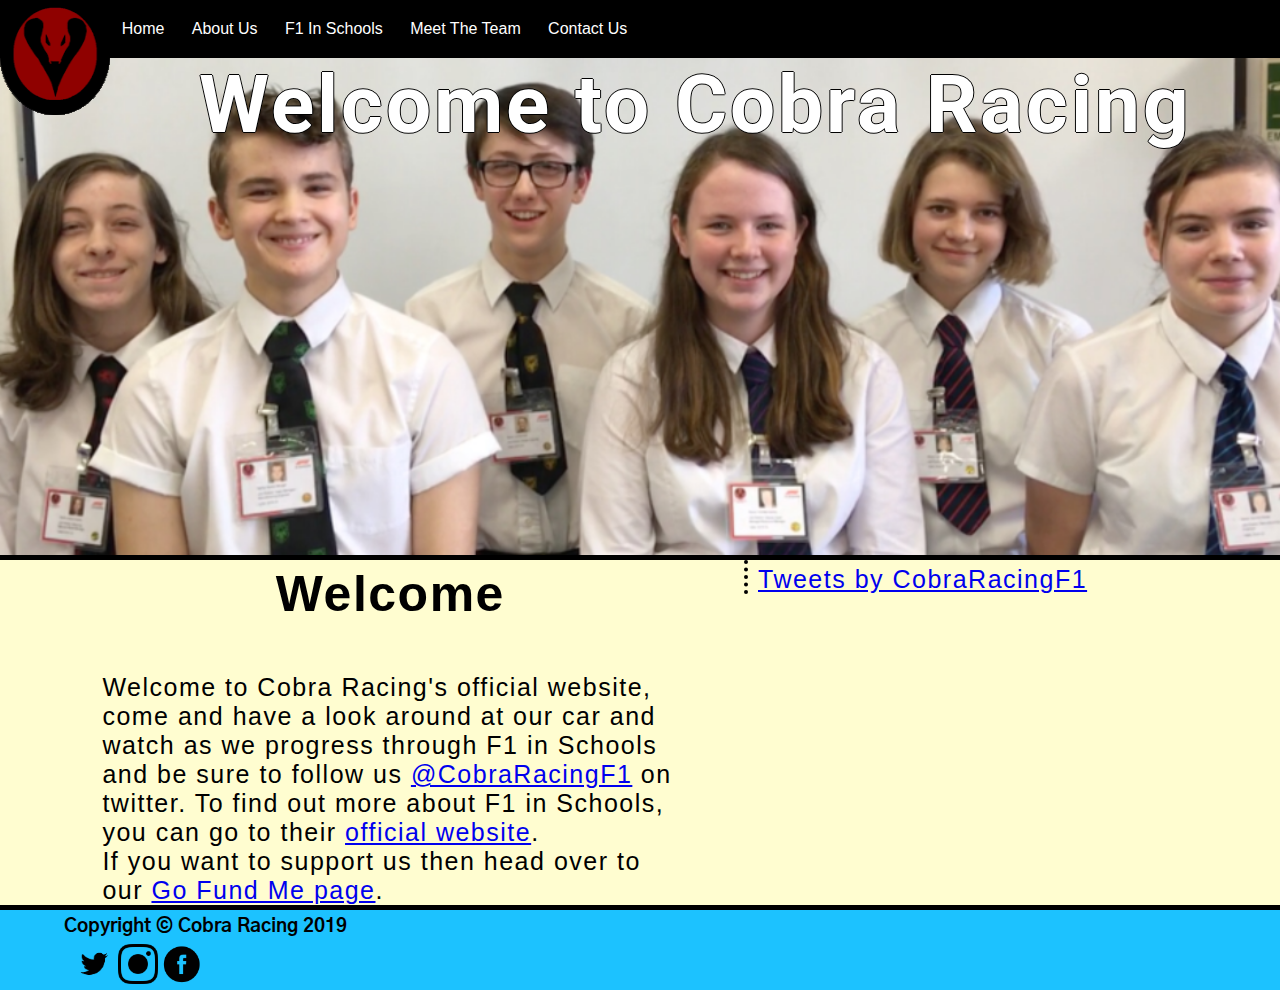
<file: index.html>
<!DOCTYPE html>
<html lang="en">
	
	<head>
		<!-- Google Tag Manager -->
<script>(function(w,d,s,l,i){w[l]=w[l]||[];w[l].push({'gtm.start':
new Date().getTime(),event:'gtm.js'});var f=d.getElementsByTagName(s)[0],
j=d.createElement(s),dl=l!='dataLayer'?'&l='+l:'';j.async=true;j.src=
'https://www.googletagmanager.com/gtm.js?id='+i+dl;f.parentNode.insertBefore(j,f);
})(window,document,'script','dataLayer','GTM-W765GG5');</script>
<!-- End Google Tag Manager -->
		<title>
			Cobra Racing | Home
		</title>
		<link rel="icon" type="img/png" href="assets/favicon.png">
		<meta name="viewport" content="width=device-width">
		<meta name="google-site-verification" content="T6Au2K8t4AszYB58Ttkd4mdbilqoitoVzsTdstRQ4tI" />
		<!-- Global site tag (gtag.js) - Google Analytics -->
		<script async src="https://www.googletagmanager.com/gtag/js?id=UA-134832822-1"></script>
		<script>
  			window.dataLayer = window.dataLayer || [];
  			function gtag(){dataLayer.push(arguments);}
  			gtag('js', new Date());

  			gtag('config', 'UA-134832822-1');
		</script>
	</head>

	<body>
		<!-- Google Tag Manager (noscript) -->
<noscript><iframe src="https://www.googletagmanager.com/ns.html?id=GTM-W765GG5"
height="0" width="0" style="display:none;visibility:hidden"></iframe></noscript>
<!-- End Google Tag Manager (noscript) -->

		<link rel="stylesheet" type="text/css" href="stylesheet.css">
		<link href="https://fonts.googleapis.com/css?family=Archivo" rel="stylesheet">

		<a href="index.html">
			<img id="logo" src="assets/logoblack.png" alt="Cobra Racing Logo" height="110" width="110">
		</a>

		<div class="header">
			<nav>
				<li>
					<a href="index.html">Home</a>
					<a href="about.html">About Us</a>
					<a href="f1-in-schools.html">F1 In Schools</a>
					<a href="team.html">Meet The Team</a>
					<a href="contact.html">Contact Us</a>
				</li>
			</nav>
		</div>

		<div class="background">
			<div class="title-main">
				<h1>Welcome to Cobra Racing</h1>
			</div>
		</div>
		
		<div class="text-background">
			<div class="main-block">
				<h1>Welcome</h1>
				<p>Welcome to Cobra Racing's official website, come and have a look around at our car and watch as we progress through F1 in Schools and be sure to follow us <a href="https://twitter.com/cobraracingf1">@CobraRacingF1</a> on twitter. To find out more about F1 in Schools, you can go to their <a href="https://www.f1inschools.com/">official website</a>.<br>If you want to support us then head over to our <a href="https://www.gofundme.com/f1-in-schools-cobra-racing-nationals">Go Fund Me page</a>.</p>
			</div>

			<div class="sidebar">
				<a class="twitter-timeline" data-width="500" data-height="600" href="https://twitter.com/CobraRacingF1?ref_src=twsrc%5Etfw">Tweets by CobraRacingF1</a> <script async src="https://platform.twitter.com/widgets.js"></script>
			</div>
		</div>

		<div class="clr"></div>

		<div class="footer">
			<h3>Copyright &copy; Cobra Racing 2019</h3>
			<a id="twitter" target="_blank" href="https://twitter.com/cobraracingf1/"><img src="assets/twitter.png" alt="Twitter"></a>
			<a id="instagram" target="_blank" href="https://www.instagram.com/cobra.racing/"><img src="assets/instagram.png" alt="Instagram"></a>
			<a id="facebook" target="_blank" href="https://www.facebook.com/CobraRacingF1/"><img src="assets/facebook.png" alt="Facebook"></a>
<!--		<a id="youtube" target="_blank" href=""><img src="assets/youtube.png"></a>                                    -->
		</div>

		<div class="clr"></div>

	</body>

</html>
</file>
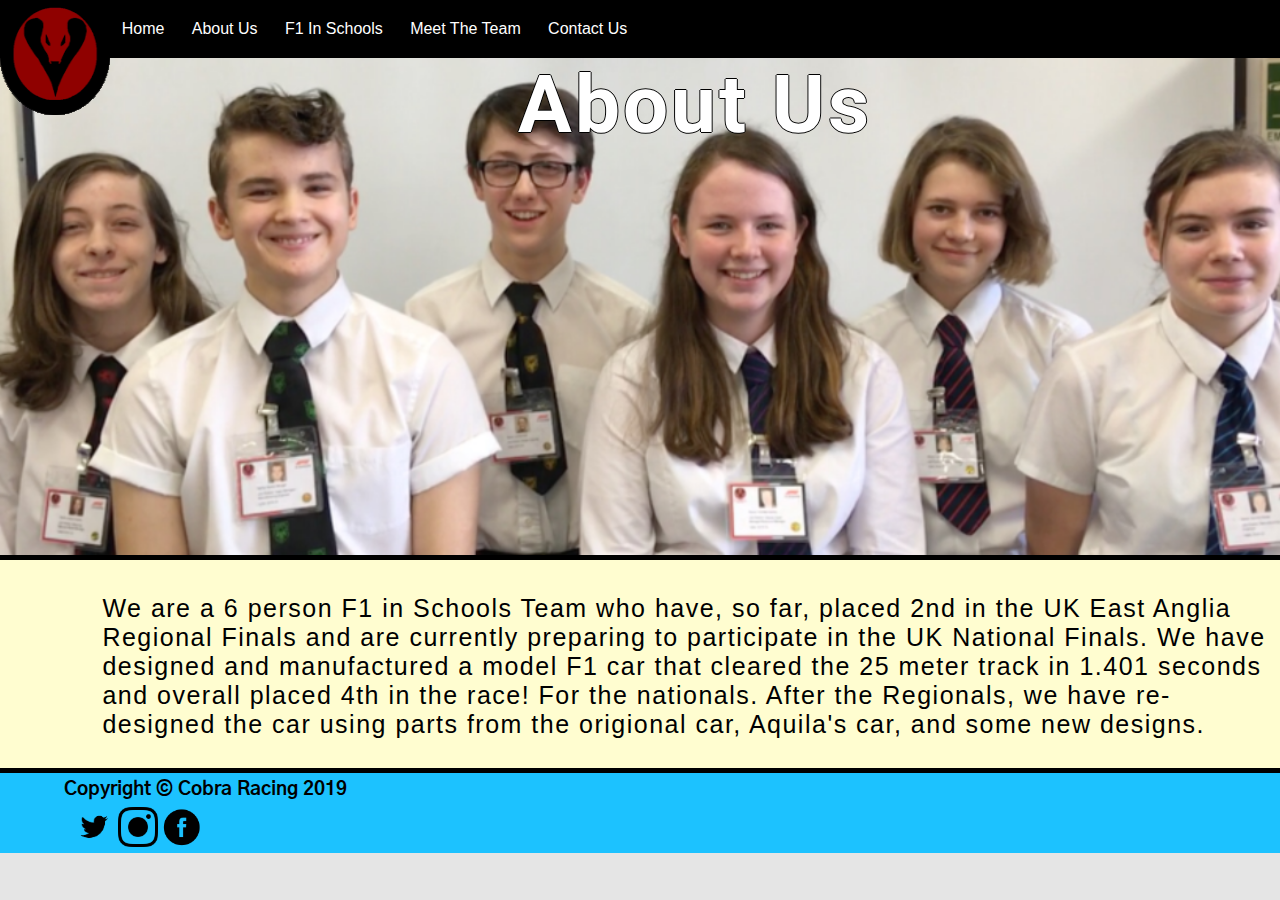
<file: about.html>
<!DOCTYPE html>
<html lang="en">
	
	<head>
		<!-- Google Tag Manager -->
<script>(function(w,d,s,l,i){w[l]=w[l]||[];w[l].push({'gtm.start':
new Date().getTime(),event:'gtm.js'});var f=d.getElementsByTagName(s)[0],
j=d.createElement(s),dl=l!='dataLayer'?'&l='+l:'';j.async=true;j.src=
'https://www.googletagmanager.com/gtm.js?id='+i+dl;f.parentNode.insertBefore(j,f);
})(window,document,'script','dataLayer','GTM-W765GG5');</script>
<!-- End Google Tag Manager -->
		<title>
			Cobra Racing | About Us
		</title>
		<link rel="icon" type="img/png" href="assets/favicon.png">
		<meta name="viewport" content="width=device-width">
		<meta name="google-site-verification" content="T6Au2K8t4AszYB58Ttkd4mdbilqoitoVzsTdstRQ4tI" />
		<!-- Global site tag (gtag.js) - Google Analytics -->
		<script async src="https://www.googletagmanager.com/gtag/js?id=UA-134832822-1"></script>
		<script>
  			window.dataLayer = window.dataLayer || [];
  			function gtag(){dataLayer.push(arguments);}
  			gtag('js', new Date());

  			gtag('config', 'UA-134832822-1');
		</script>
	</head>

	<body>
		<!-- Google Tag Manager (noscript) -->
<noscript><iframe src="https://www.googletagmanager.com/ns.html?id=GTM-W765GG5"
height="0" width="0" style="display:none;visibility:hidden"></iframe></noscript>
<!-- End Google Tag Manager (noscript) -->
		
		<link rel="stylesheet" type="text/css" href="stylesheet.css">
		<link href="https://fonts.googleapis.com/css?family=Archivo" rel="stylesheet">

		<a href="index.html">
			<img id="logo" src="assets/logoblack.png" alt="Cobra Racing Logo" height="110" width="110">
		</a>

		<div class="header">
			<nav>
				<li>
					<a href="index.html">Home</a>
					<a href="about.html">About Us</a>
					<a href="f1-in-schools.html">F1 In Schools</a>
					<a href="team.html">Meet The Team</a>
					<a href="contact.html">Contact Us</a>
				</li>
			</nav>
		</div>

		<div class="background">
			<div class="title-main">
				<h1>About Us</h1>
			</div>
		</div>

		<div class="text-background">
			<div class="main-block-full"><br>
				<p>We are a 6 person F1 in Schools Team who have, so far, placed 2nd in the UK East Anglia Regional Finals and are currently preparing to participate in the UK National Finals. We have designed and manufactured a model F1 car that cleared the 25 meter track in 1.401 seconds and overall placed 4th in the race! For the nationals. After the Regionals, we have re-designed the car using parts from the origional car, Aquila's car, and some new designs.</p><br>
			</div>
		</div>

		<div class="clr"></div>

		<div class="footer">
			<h3>Copyright &copy; Cobra Racing 2019</h3>
			<a id="twitter" target="_blank" href="https://twitter.com/cobraracingf1/"><img src="assets/twitter.png" alt="Twitter"></a>
			<a id="instagram" target="_blank" href="https://www.instagram.com/cobra.racing/"><img src="assets/instagram.png" alt="Instagram"></a>
			<a id="facebook" target="_blank" href="https://www.facebook.com/CobraRacingF1/"><img src="assets/facebook.png" alt="Facebook"></a>
<!--		<a id="youtube" target="_blank" href=""><img src="assets/youtube.png"></a>                                    -->
		</div>

		<div class="clr"></div>

	</body>

</html>
</file>
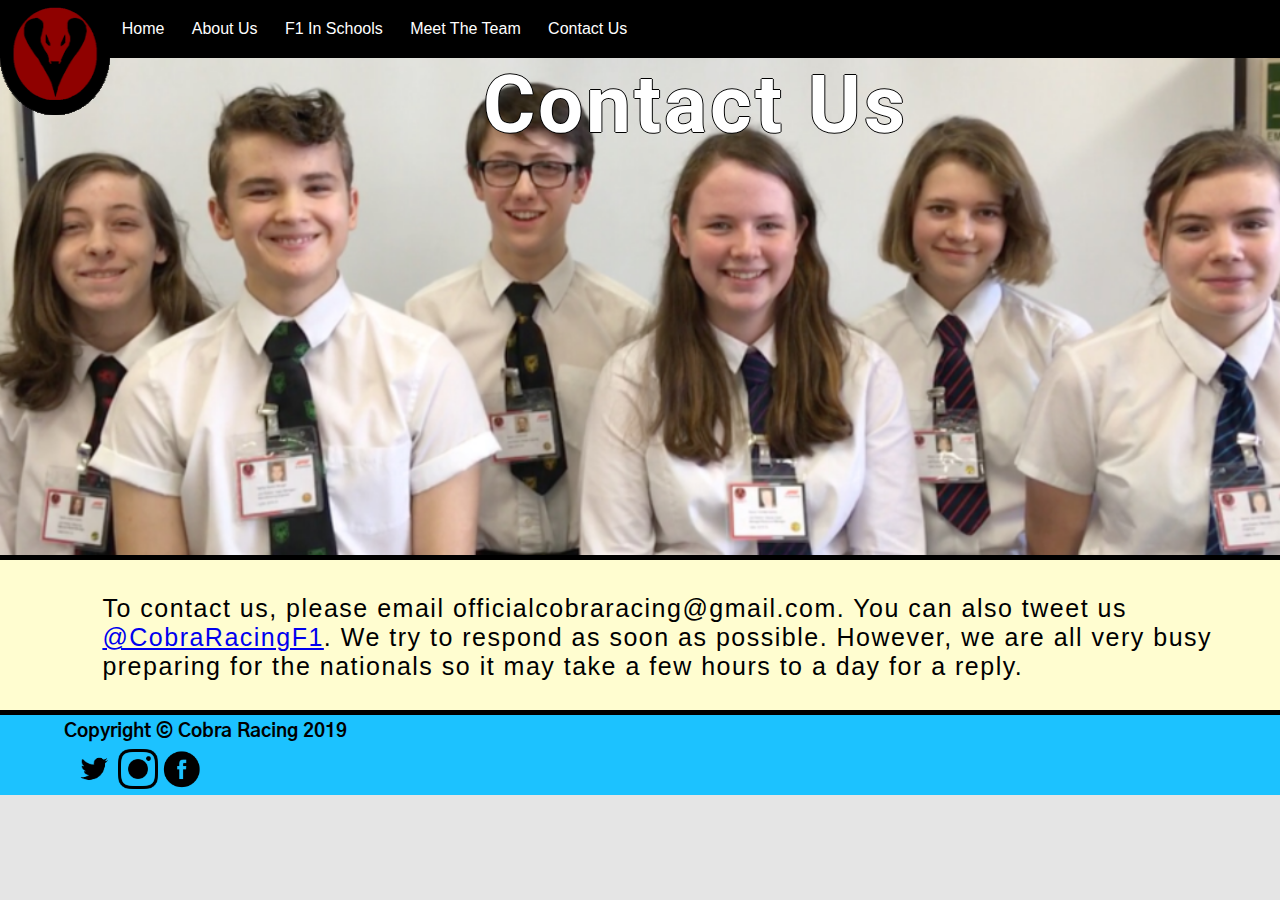
<file: contact.html>
<!DOCTYPE html>
<html lang="en">
	
	<head>
		<!-- Google Tag Manager -->
<script>(function(w,d,s,l,i){w[l]=w[l]||[];w[l].push({'gtm.start':
new Date().getTime(),event:'gtm.js'});var f=d.getElementsByTagName(s)[0],
j=d.createElement(s),dl=l!='dataLayer'?'&l='+l:'';j.async=true;j.src=
'https://www.googletagmanager.com/gtm.js?id='+i+dl;f.parentNode.insertBefore(j,f);
})(window,document,'script','dataLayer','GTM-W765GG5');</script>
<!-- End Google Tag Manager -->
		<title>
			Cobra Racing | Contact Us
		</title>
		<link rel="icon" type="img/png" href="assets/favicon.png">
		<meta name="viewport" content="width=device-width">
		<meta name="google-site-verification" content="T6Au2K8t4AszYB58Ttkd4mdbilqoitoVzsTdstRQ4tI" />
		<!-- Global site tag (gtag.js) - Google Analytics -->
		<script async src="https://www.googletagmanager.com/gtag/js?id=UA-134832822-1"></script>
		<script>
  			window.dataLayer = window.dataLayer || [];
  			function gtag(){dataLayer.push(arguments);}
  			gtag('js', new Date());

  			gtag('config', 'UA-134832822-1');
		</script>
	</head>

	<body>
		<!-- Google Tag Manager (noscript) -->
<noscript><iframe src="https://www.googletagmanager.com/ns.html?id=GTM-W765GG5"
height="0" width="0" style="display:none;visibility:hidden"></iframe></noscript>
<!-- End Google Tag Manager (noscript) -->
		
		<link rel="stylesheet" type="text/css" href="stylesheet.css">
		<link href="https://fonts.googleapis.com/css?family=Archivo" rel="stylesheet">

		<a href="index.html">
			<img id="logo" src="assets/logoblack.png" alt="Cobra Racing Logo" height="110" width="110">
		</a>

		<div class="header">
			<nav>
				<li>
					<a href="index.html">Home</a>
					<a href="about.html">About Us</a>
					<a href="f1-in-schools.html">F1 In Schools</a>
					<a href="team.html">Meet The Team</a>
					<a href="contact.html">Contact Us</a>
				</li>
			</nav>
		</div>

		<div class="background">
			<div class="title-main">
				<h1>Contact Us</h1>
			</div>
		</div>

		<div class="text-background">
			<div class="main-block-full"><br>
				<p>To contact us, please email officialcobraracing@gmail.com. You can also tweet us <a href="https://twitter.com/cobraracingf1">@CobraRacingF1</a>. We try to respond as soon as possible. However, we are all very busy preparing for the nationals so it may take a few hours to a day for a reply.</p><br>
			</div>
		</div>

		<div class="clr"></div>

		<div class="footer">
			<h3>Copyright &copy; Cobra Racing 2019</h3>
			<a id="twitter" target="_blank" href="https://twitter.com/cobraracingf1/"><img src="assets/twitter.png" alt="Twitter"></a>
			<a id="instagram" target="_blank" href="https://www.instagram.com/cobra.racing/"><img src="assets/instagram.png" alt="Instagram"></a>
			<a id="facebook" target="_blank" href="https://www.facebook.com/CobraRacingF1/"><img src="assets/facebook.png" alt="Facebook"></a>
<!--		<a id="youtube" target="_blank" href=""><img src="assets/youtube.png"></a>                                    -->
		</div>

		<div class="clr"></div>

	</body>

</html>
</file>
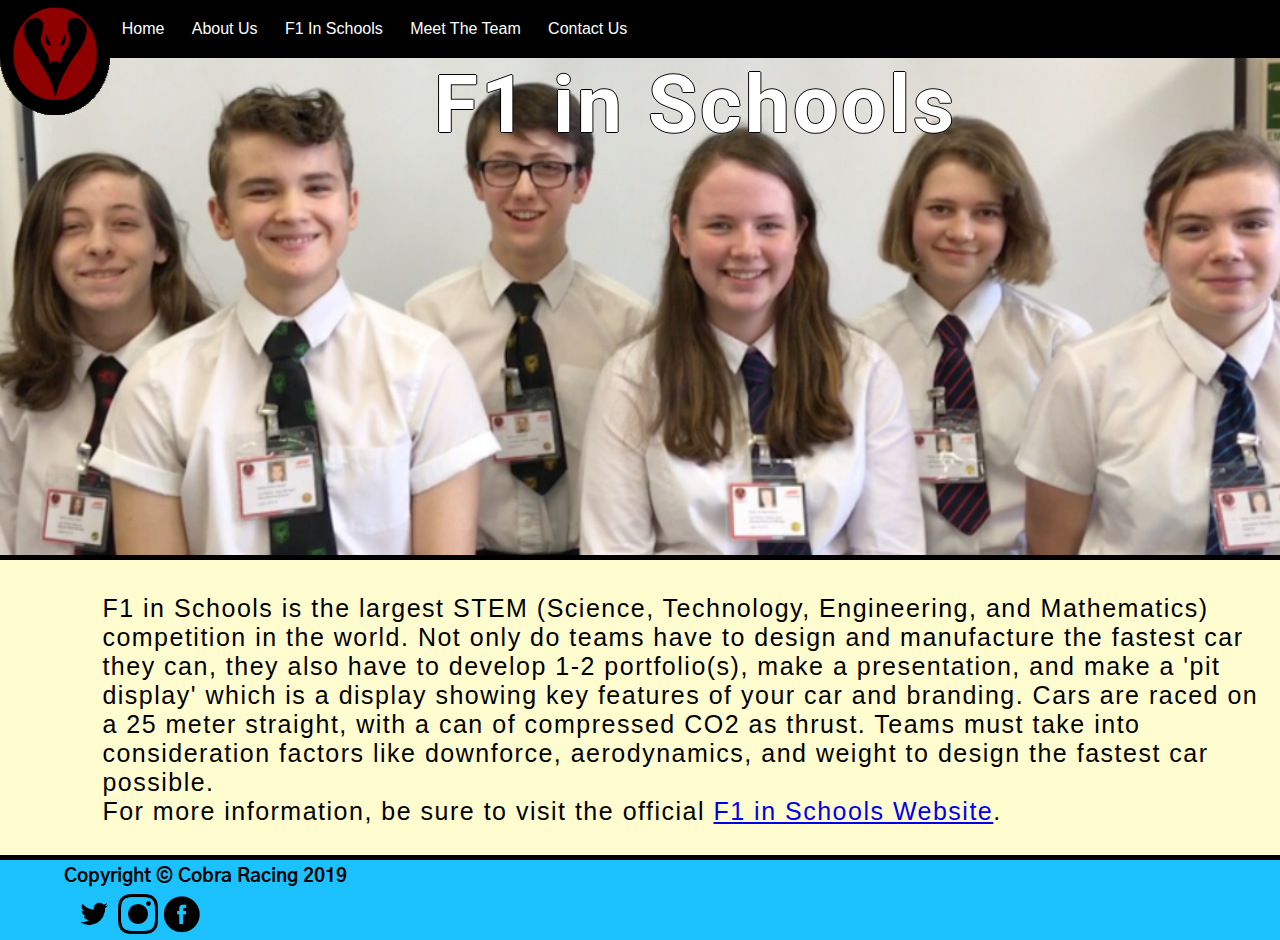
<file: f1-in-schools.html>
<!DOCTYPE html>
<html lang="en">
	
	<head>
		<!-- Google Tag Manager -->
<script>(function(w,d,s,l,i){w[l]=w[l]||[];w[l].push({'gtm.start':
new Date().getTime(),event:'gtm.js'});var f=d.getElementsByTagName(s)[0],
j=d.createElement(s),dl=l!='dataLayer'?'&l='+l:'';j.async=true;j.src=
'https://www.googletagmanager.com/gtm.js?id='+i+dl;f.parentNode.insertBefore(j,f);
})(window,document,'script','dataLayer','GTM-W765GG5');</script>
<!-- End Google Tag Manager -->
		<title>
			Cobra Racing | F1 in Schools
		</title>
		<link rel="icon" type="img/png" href="assets/favicon.png">
		<meta name="viewport" content="width=device-width">
		<meta name="google-site-verification" content="T6Au2K8t4AszYB58Ttkd4mdbilqoitoVzsTdstRQ4tI" />
		<!-- Global site tag (gtag.js) - Google Analytics -->
		<script async src="https://www.googletagmanager.com/gtag/js?id=UA-134832822-1"></script>
		<script>
  			window.dataLayer = window.dataLayer || [];
  			function gtag(){dataLayer.push(arguments);}
  			gtag('js', new Date());

  			gtag('config', 'UA-134832822-1');
		</script>
	</head>

	<body>
		<!-- Google Tag Manager (noscript) -->
<noscript><iframe src="https://www.googletagmanager.com/ns.html?id=GTM-W765GG5"
height="0" width="0" style="display:none;visibility:hidden"></iframe></noscript>
<!-- End Google Tag Manager (noscript) -->
		
		<link rel="stylesheet" type="text/css" href="stylesheet.css">
		<link href="https://fonts.googleapis.com/css?family=Archivo" rel="stylesheet">

		<a href="index.html">
			<img id="logo" src="assets/logoblack.png" alt="Cobra Racing Logo" height="110" width="110">
		</a>

		<div class="header">
			<nav>
				<li>
					<a href="index.html">Home</a>
					<a href="about.html">About Us</a>
					<a href="f1-in-schools.html">F1 In Schools</a>
					<a href="team.html">Meet The Team</a>
					<a href="contact.html">Contact Us</a>
				</li>
			</nav>
		</div>

		<div class="background">
			<div class="title-main">
				<h1>F1 in Schools</h1>
			</div>
		</div>

		<div class="text-background">
			<div class="main-block-full"><br>
				<p>F1 in Schools is the largest STEM (Science, Technology, Engineering, and Mathematics) competition in the world. Not only do teams have to design and manufacture the fastest car they can, they also have to develop 1-2 portfolio(s), make a presentation, and make a 'pit display' which is a display showing key features of your car and branding. Cars are raced on a 25 meter straight, with a can of compressed CO2 as thrust. Teams must take into consideration factors like downforce, aerodynamics, and weight to design the fastest car possible.<br>For more information, be sure to visit the official <a href="https://www.f1inschools.com/">F1 in Schools Website</a>.</p><br>
			</div>
		</div>

		<div class="clr"></div>

		<div class="footer">
			<h3>Copyright &copy; Cobra Racing 2019</h3>
			<a id="twitter" target="_blank" href="https://twitter.com/cobraracingf1/"><img src="assets/twitter.png" alt="Twitter"></a>
			<a id="instagram" target="_blank" href="https://www.instagram.com/cobra.racing/"><img src="assets/instagram.png" alt="Instagram"></a>
			<a id="facebook" target="_blank" href="https://www.facebook.com/CobraRacingF1/"><img src="assets/facebook.png" alt="Facebook"></a>
<!--		<a id="youtube" target="_blank" href=""><img src="assets/youtube.png"></a>                                    -->
		</div>

		<div class="clr"></div>

	</body>

</html>
</file>
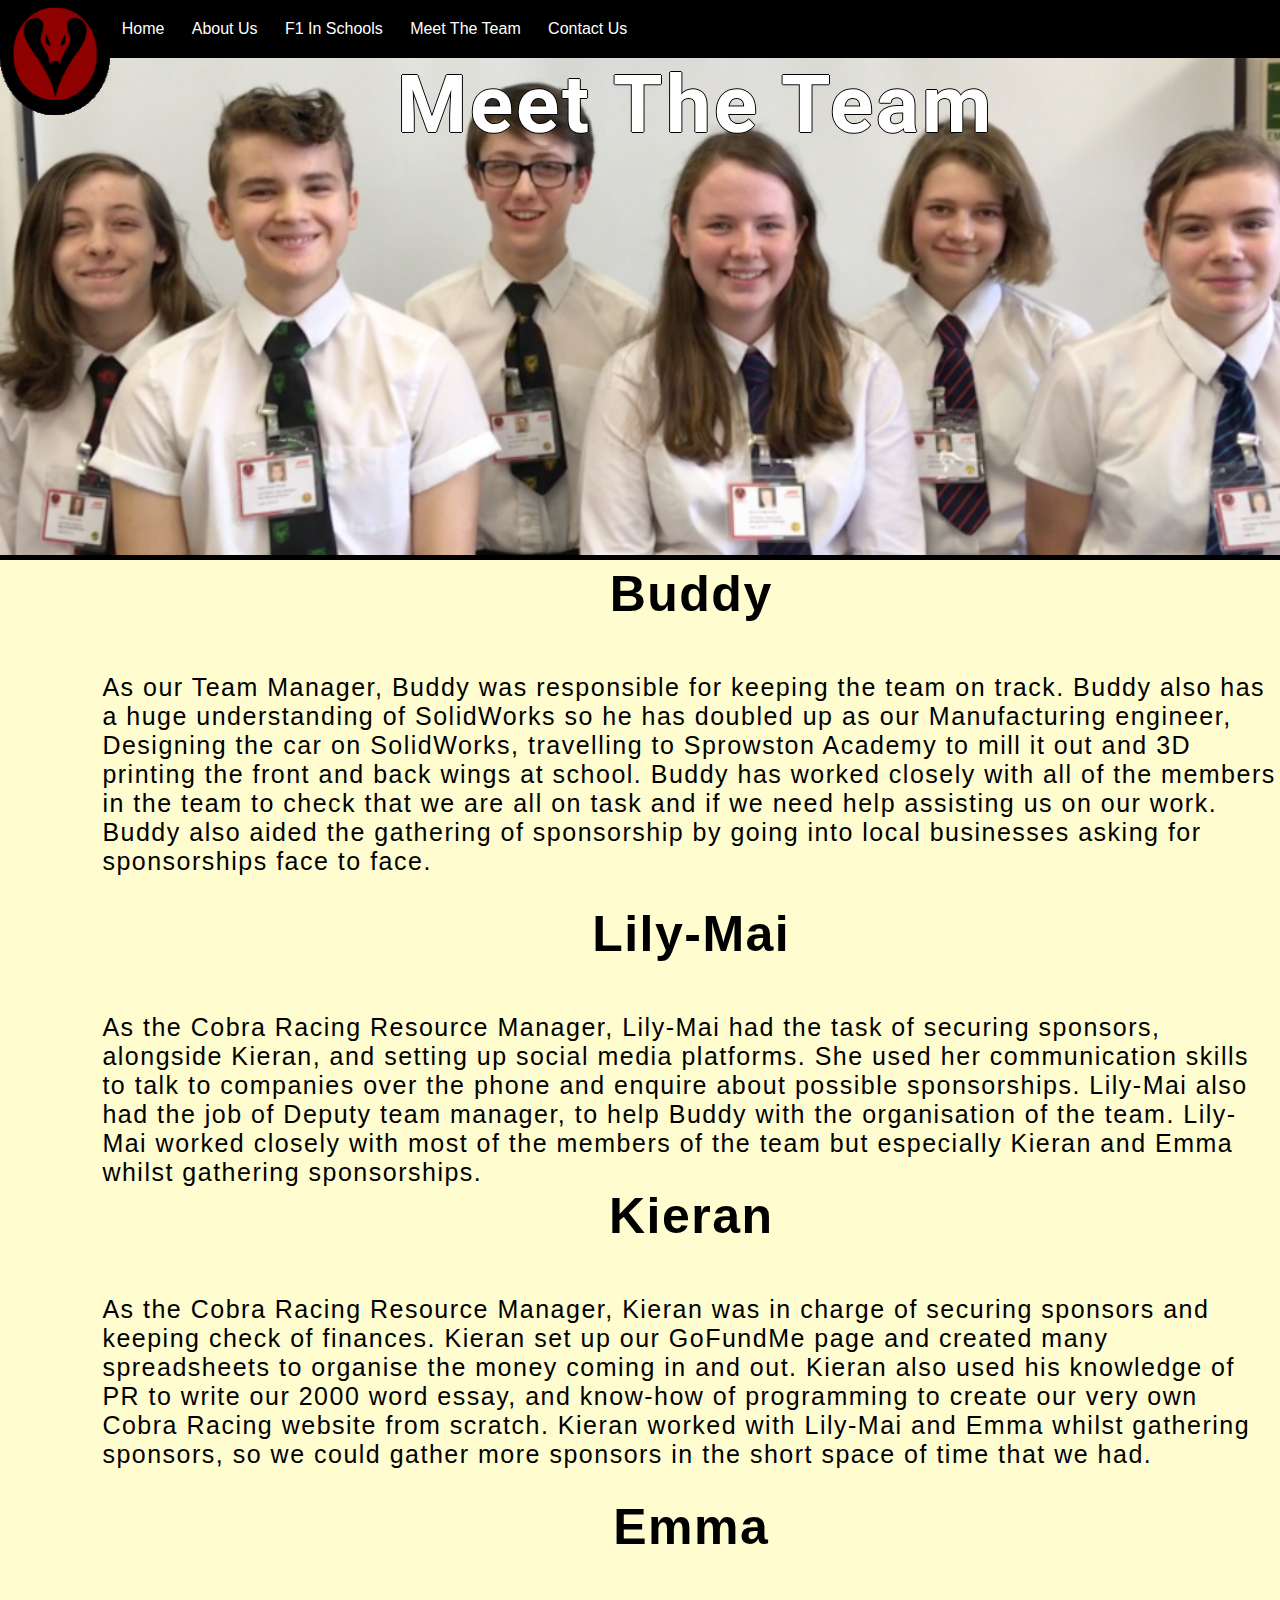
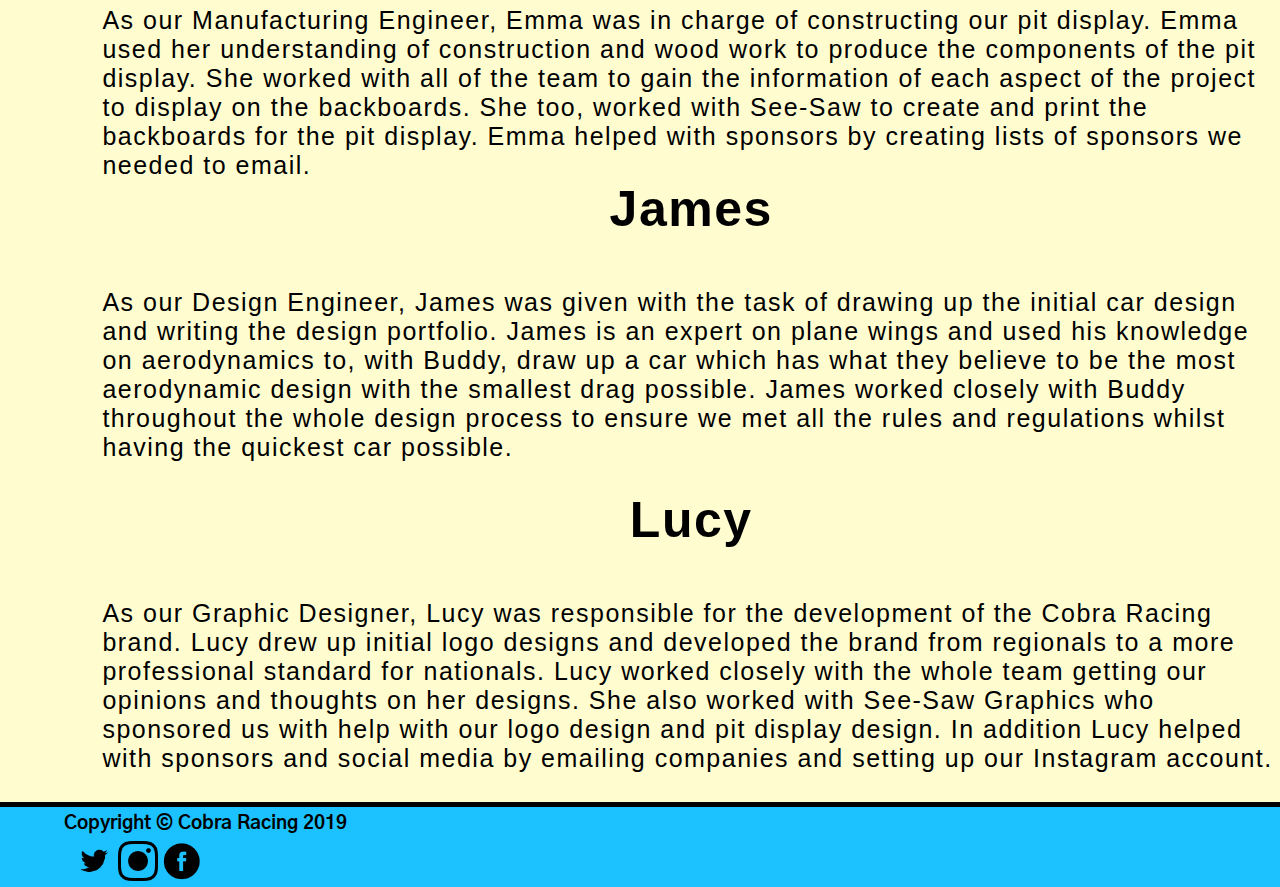
<file: team.html>
<!DOCTYPE html>
<html lang="en">
	
	<head>
		<!-- Google Tag Manager -->
<script>(function(w,d,s,l,i){w[l]=w[l]||[];w[l].push({'gtm.start':
new Date().getTime(),event:'gtm.js'});var f=d.getElementsByTagName(s)[0],
j=d.createElement(s),dl=l!='dataLayer'?'&l='+l:'';j.async=true;j.src=
'https://www.googletagmanager.com/gtm.js?id='+i+dl;f.parentNode.insertBefore(j,f);
})(window,document,'script','dataLayer','GTM-W765GG5');</script>
<!-- End Google Tag Manager -->
		<title>
			Cobra Racing | Meet The Team
		</title>
		<link rel="icon" type="img/png" href="assets/favicon.png">
		<meta name="viewport" content="width=device-width">
		<meta name="google-site-verification" content="T6Au2K8t4AszYB58Ttkd4mdbilqoitoVzsTdstRQ4tI" />
		<!-- Global site tag (gtag.js) - Google Analytics -->
		<script async src="https://www.googletagmanager.com/gtag/js?id=UA-134832822-1"></script>
		<script>
  			window.dataLayer = window.dataLayer || [];
  			function gtag(){dataLayer.push(arguments);}
  			gtag('js', new Date());

  			gtag('config', 'UA-134832822-1');
		</script>
	</head>

	<body>
		<!-- Google Tag Manager (noscript) -->
<noscript><iframe src="https://www.googletagmanager.com/ns.html?id=GTM-W765GG5"
height="0" width="0" style="display:none;visibility:hidden"></iframe></noscript>
<!-- End Google Tag Manager (noscript) -->
		
		<link rel="stylesheet" type="text/css" href="stylesheet.css">
		<link href="https://fonts.googleapis.com/css?family=Archivo" rel="stylesheet">

		<a href="index.html">
			<img id="logo" src="assets/logoblack.png" alt="Cobra Racing Logo" height="110" width="110">
		</a>

		<div class="header">
			<nav>
				<li>
					<a href="index.html">Home</a>
					<a href="about.html">About Us</a>
					<a href="f1-in-schools.html">F1 In Schools</a>
					<a href="team.html">Meet The Team</a>
					<a href="contact.html">Contact Us</a>
				</li>
			</nav>
		</div>

		<div class="background">
			<div class="title-main">
				<h1>Meet The Team</h1>
			</div>
		</div>

		<div class="text-background">
			<div class="main-block-full">
				<h1>Buddy</h1>
				<p>As our Team Manager, Buddy was responsible for keeping the team on track. Buddy also has a huge understanding of SolidWorks so he has doubled up as our Manufacturing engineer, Designing the car on SolidWorks, travelling to Sprowston Academy to mill it out and 3D printing the front and back wings at school. Buddy has worked closely with all of the members in the team to check that we are all on task and if we need help assisting us on our work. Buddy also aided the gathering of sponsorship by going into local businesses asking for sponsorships face to face.</p><br>
				<h1>Lily-Mai</h1>
				<p>As the Cobra Racing Resource Manager, Lily-Mai had the task of securing sponsors, alongside Kieran, and setting up social media platforms. She used her communication skills to talk to companies over the phone and enquire about possible sponsorships. Lily-Mai also had the job of Deputy team manager, to help Buddy with the organisation of the team. Lily-Mai worked closely with most of the members of the team but especially Kieran and Emma whilst gathering sponsorships.</p>
				<h1>Kieran</h1>
				<p>As the Cobra Racing Resource Manager, Kieran was in charge of securing sponsors and keeping check of finances. Kieran set up our GoFundMe page and created many spreadsheets to organise the money coming in and out. Kieran also used his knowledge of PR to write our 2000 word essay, and know-how of programming to create our very own Cobra Racing website from scratch. Kieran worked with Lily-Mai and Emma whilst gathering sponsors, so we could gather more sponsors in the short space of time that we had.</p><br>
				<h1>Emma</h1>
				<p>As our Manufacturing Engineer, Emma was in charge of constructing our pit display. Emma used her understanding of construction and wood work to produce the components of the pit display. She worked with all of the team to gain the information of each aspect of the project to display on the backboards. She too, worked with See-Saw to create and print the backboards for the pit display. Emma helped with sponsors by creating lists of sponsors we needed to email.</p>
				<h1>James</h1>
				<p>As our Design Engineer, James was given with the task of drawing up the initial car design and writing the design portfolio. James is an expert on plane wings and used his knowledge on aerodynamics to, with Buddy, draw up a car which has what they believe to be the most aerodynamic design with the smallest drag possible. James worked closely with Buddy throughout the whole design process to ensure we met all the rules and regulations whilst having the quickest car possible.</p><br>
				<h1>Lucy</h1>
				<p>As our Graphic Designer, Lucy was responsible for the development of the Cobra Racing brand. Lucy drew up initial logo designs and developed the brand from regionals to a more professional standard for nationals. Lucy worked closely with the whole team getting our opinions and thoughts on her designs. She also worked with See-Saw Graphics who sponsored us with help with our logo design and pit display design. In addition Lucy helped with sponsors and social media by emailing companies and setting up our Instagram account.</p><br>
			</div>
		</div>

		<div class="clr"></div>

		<div class="footer">
			<h3>Copyright &copy; Cobra Racing 2019</h3>
			<a id="twitter" target="_blank" href="https://twitter.com/cobraracingf1/"><img src="assets/twitter.png" alt="Twitter"></a>
			<a id="instagram" target="_blank" href="https://www.instagram.com/cobra.racing/"><img src="assets/instagram.png" alt="Instagram"></a>
			<a id="facebook" target="_blank" href="https://www.facebook.com/CobraRacingF1/"><img src="assets/facebook.png" alt="Facebook"></a>
<!--		<a id="youtube" target="_blank" href=""><img src="assets/youtube.png"></a>                                    -->
		</div>

		<div class="clr"></div>

	</body>

</html>
</file>
<file: stylesheet.css>
@import url('https://fonts.googleapis.com/css?family=Oswald');
@import url('https://fonts.googleapis.com/css?family=Gothic+A1:100');
@import url('https://fonts.googleapis.com/css?family=Roboto:900');

*
{
	padding: 0;
	margin: 0;
}

.clr
{
	clear: both;
}

.header
{
	background-color: #000000;
}

body
{
	background-color:#e5e5e5;

}

.header nav 
{
	margin-left: 3.5%;
	padding-top: 20px;
	padding-bottom: 20px;
	overflow: hidden;
	list-style: none;
}

nav a
{
	text-decoration:none;
	color: white;
	padding-bottom: 30px;
	padding-top: 20px;
	padding-left: 1%;
	padding-right: 1%;
	overflow: hidden;
	font-family: 'Hind', sans-serif;
}

nav a:hover

{
	background-color: #158ab5;
	color: #fff;
}

.button
{

	background-color: #333;
	color: #a8a8a8;
	padding: 10px;
	border: none;
	border:3px;
	border-radius: 10px
}

.button:hover
{
	background-color: red;
	color: #fff;

}

.background
{
	background-image: url("assets/background.png");
	background-repeat: no-repeat;
	background-size: cover;
	padding-bottom: 31.5%;	
}

#logo
{
	float: left;
	margin-top: 5px;
}

.title
{
	text-align: center;
	font-family: 'Gothic A1', sans-serif;
	color: white;
}

.title-main
{
	text-align: center;
	font-family: 'Roboto', sans-serif;
	color: white;
	text-shadow: -1px 0 black, 0 1px black, 1px 0 black, 0 -1px black;
	font-size: 40px;
	letter-spacing: 3px;
}

#magic
{
	color: orange;
	margin-left: 5%;

}

.background2
{
	background-color: #d6d6d6;
	padding-bottom: 50px;
}

.footer img
{
	height: 40px;
	width: 40px;
}

.footer
{
	background-color: #1cc2ff;
	padding-top: 5px;
	padding-bottom: 2px;
	padding-left: 5%;
}

#twitter
{
	padding-left: 10px;
}

.footer h3
{
	font-family: 'Gothic A1', sans-serif;
	padding-bottom: 5px;
}

.main-block
{
	float: left;
	width: 45%;
	font-family: 'Hind', sans-serif;
	padding-top: 5px;
	padding-left: 8%;
	font-size: 25px;
	letter-spacing: 1.5px;
}

.main-block h1
{
	text-align: center;
	padding-bottom: 50px;
}

.main-block-full
{
	font-family: 'Hind', sans-serif;
	padding-top: 5px;
	padding-left: 8%;
	font-size: 25px;
	letter-spacing: 1.5px;
}

.main-block-full h1
{
	text-align: center;
	padding-bottom: 50px;
}

.sidebar
{
	padding-top: 5px;
	float: right;
	width: 40%;
	font-family: 'Hind', sans-serif;
	border-left: 4px black dotted;
	padding-left: 10px;
	font-size: 25px;
	letter-spacing: 1.5px;
	padding-right: 10px;
}

.text-background
{
	background-color: #FFFDD0;
	overflow: hidden; 
	border-top: 5px solid black;
	border-bottom: 5px solid black;
}

@media (max-width: 400px) {
	nav {
		font-size: 3.5vw;
	}
}

.projects-buttons a
{
	text-decoration: none;
	padding-left: 5px;
	padding-bottom: 15px;
	padding-top: 15px;
	padding-right: 5px;
	background-color: #10d0f2;
	font-size: 50px;
	font-family: 'Hind', sans-serif;
	border: 2px;
	border-radius: 10px;
	color: black;
}

.projects-buttons a:hover
{
	background-color: #086272;
	color: #fff;
}

.projects-buttons
{
	text-align: center;
	margin-top: 100px;
	opacity: 0.5;
}

.blog-background
{
	background-color: #cccccc;
	padding-bottom: 50%;
	padding-top: 80px;
	border: 0px #efefef solid;
	border-radius: 25px;
	margin-bottom: 10px;

}

.blog-indent
{
	margin-left: 10%;
	margin-right: 10%;
}

.blog-buttons img
{
	width: 50px;
	float: left;
	padding-right: 10px;
}

.blog-buttons
{

	padding-right: 10%;
	padding-left: 10px;
	padding-bottom: 20px;
	font-family: 'Hind', sans-serif;
	background-color: #a3a3a3;
	margin-right: 25%;
	margin-bottom: 5%;
	border-top-right-radius: 10px;
	border-bottom-right-radius: 10px;
}

.blog-buttons h1:hover
{
	text-decoration: underline;
}

.blog-buttons a
{
	text-decoration: none;
	color: black;
}

.blog-buttons img:hover
{
	width: 70px;
}

#blog-title
{
	text-align: center;
	font-size: 50px;
	font-family: 'Hind', sans-serif;
	padding-bottom: 15px;
}

.abouttext
{
	font-size: 25px;
	font-family: 'Hind', sans-serif;
	margin-left: 5%;
	margin-right: 5%;
	color: white;
}

.pics img 
{
	width: calc(25% - 3px);
}

.contactus{
	padding-top: 50px;
}

.contactus h3{
	padding-bottom: 20px;
	text-decoration: underline;
}
</file>
